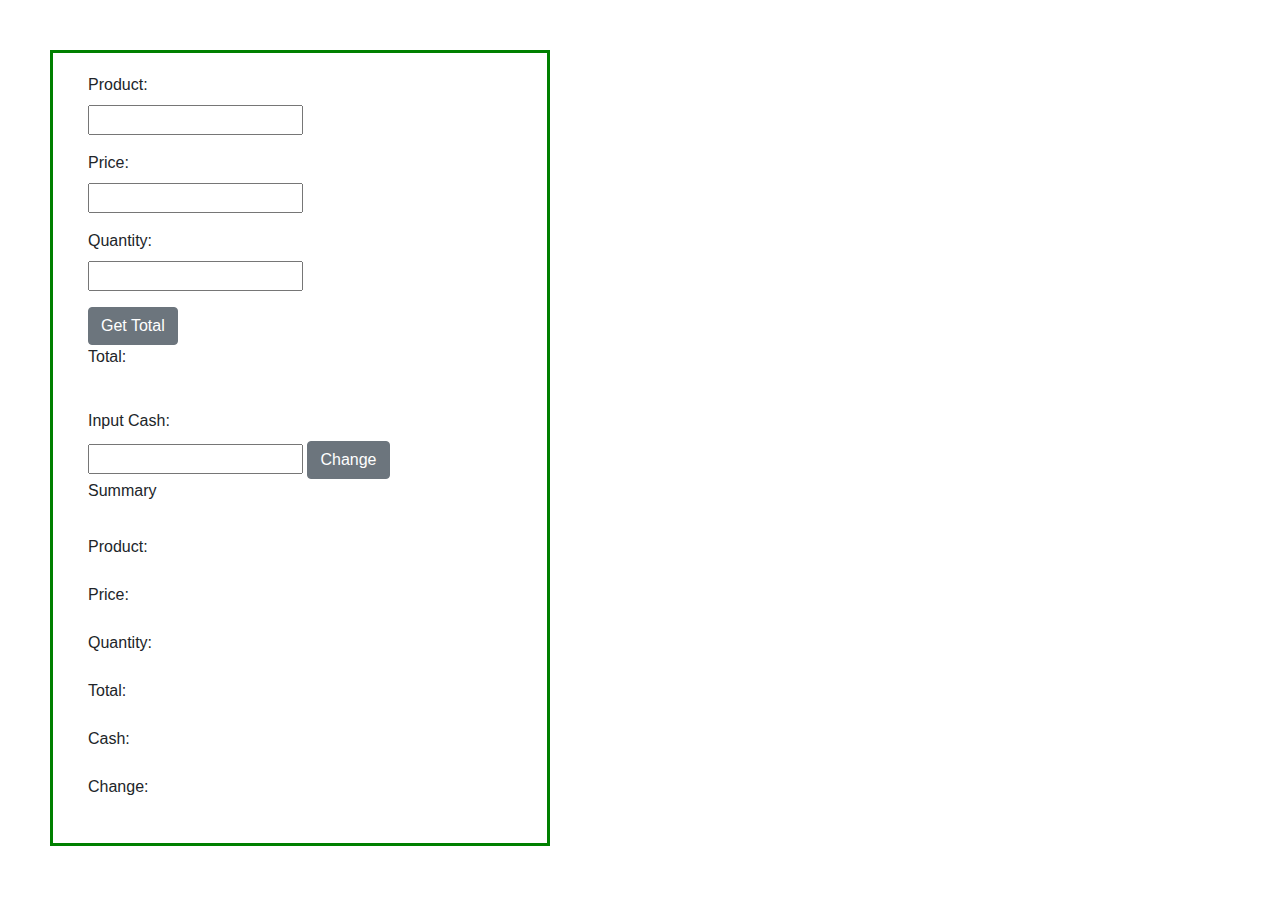
<file: Java Exercise/index.html>
<!DOCTYPE html>
<html lang="en">
<head>
    <meta charset="UTF-8">
    <meta name="viewport" content="width=
    , initial-scale=1.0">
    <meta http-equiv="X-UA-Compatible" content="ie=edge">
    <title>Document</title>
    <link rel="stylesheet" href="https://stackpath.bootstrapcdn.com/bootstrap/4.3.1/css/bootstrap.min.css" integrity="sha384-ggOyR0iXCbMQv3Xipma34MD+dH/1fQ784/j6cY/iJTQUOhcWr7x9JvoRxT2MZw1T" crossorigin="anonymous">
    <link rel="stylesheet" href="style.css">

</head>
<body>
    
    <div class="container">
        <div class="inputs">
            <div class="form-group">
                <label>Product:</label><br>
                <input type="text" id="product">
            </div>

            <div class="form-group">
                <label>Price: </label><br>
                <input type="number" id="price">
            </div>

            <div class="form-group">
                <label>Quantity:</label><br>
                <input type="number" id="quantity">
            </div>

            <div class="form-group2">
                <input type="button" class="btn btn-secondary" value="Get Total" onclick="getTotal()">
            </div>
        
            <div class="form-group">
                <label>Total: <p id="total"></p></label>
            </div>
        
            <div class="form-group2">
                <label>Input Cash: </label><br>
                <input type="number" id="inputCash">
                <input type="button" class="btn btn-secondary" value="Change" onclick="save()"><br>
                <label>Summary</label><br><br>
                <label>Product: <p id="inPrd"></p></label><br>
                <label>Price: <p id="inPrice"></p></label><br>
                <label>Quantity: <p id="inQuantity"></p></label><br>
                <label>Total: <p id="inTotal"></p></label><br>
                <label>Cash: <p id="inCash"></p></label><br>
                <label>Change: <p id="inChange"></p></label>
            </div>
        
            
        


        </div>
    </div>


    <script src="java.js"></script>
</body>
</html>
</file>
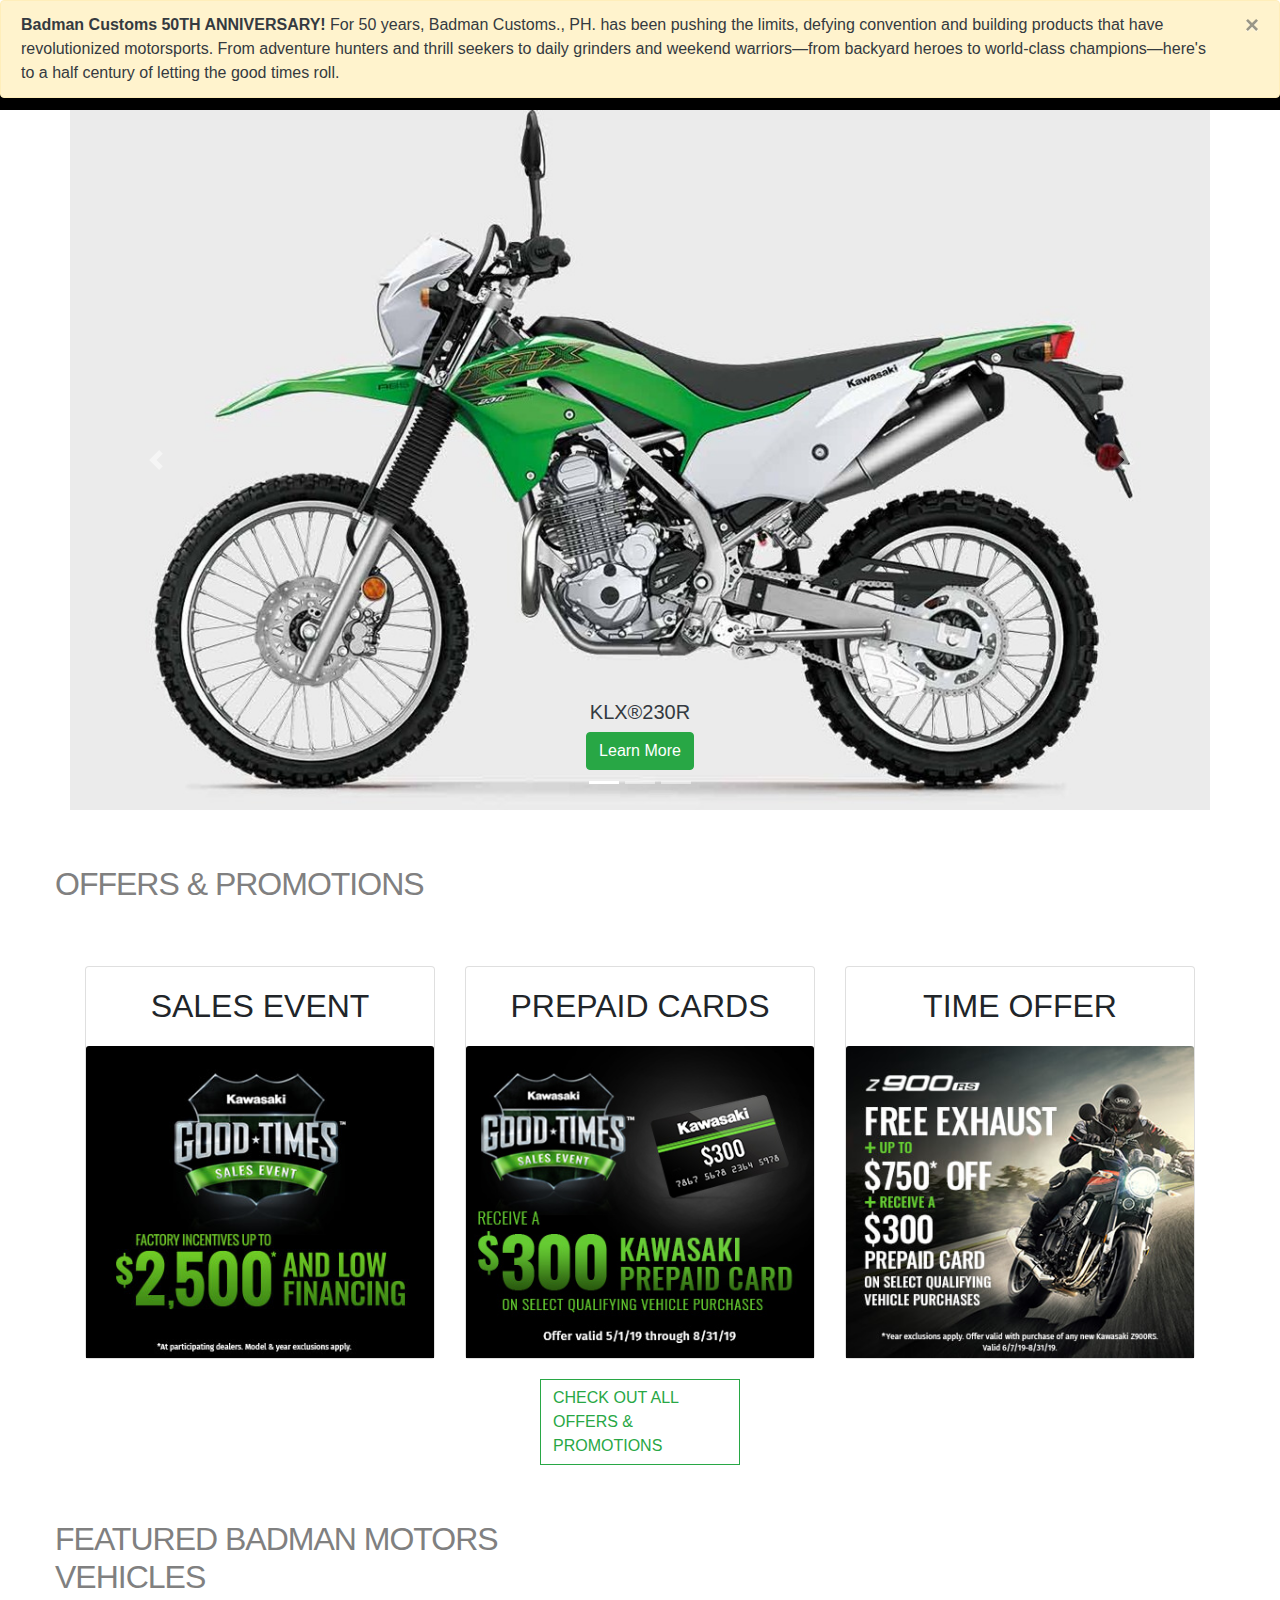
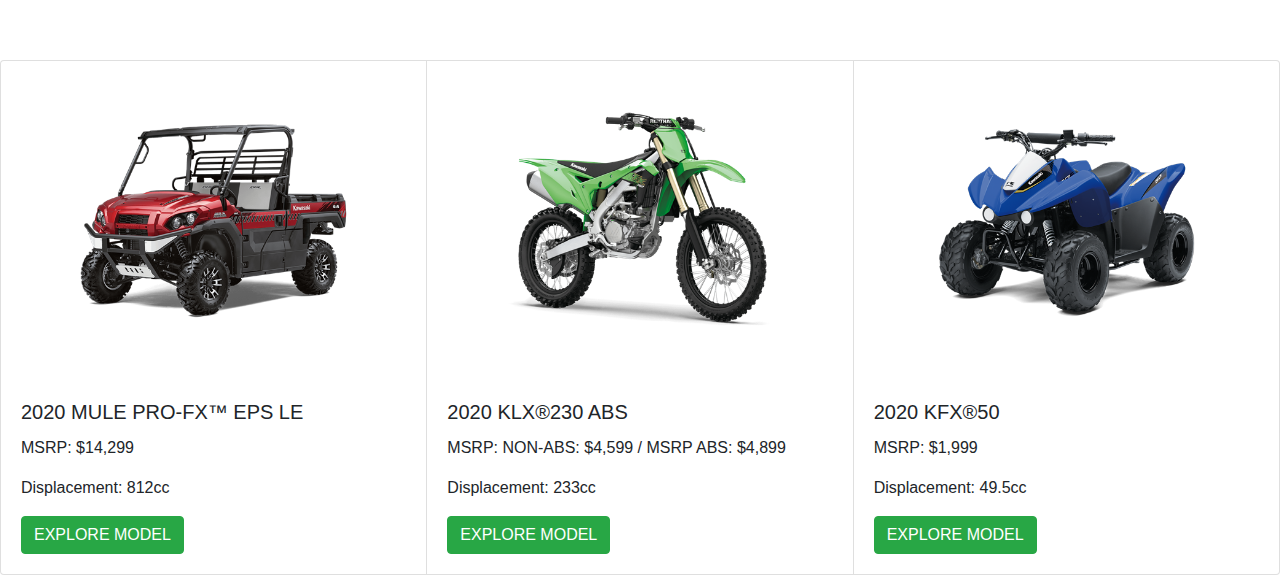
<file: Online shop html/index.html>
<!DOCTYPE html>
<html lang="en">
<head>
    <meta charset="UTF-8">
    <meta name="viewport" content="width=device-width, initial-scale=1.0">
    <meta http-equiv="X-UA-Compatible" content="ie=edge">
    <title>Badman Customs</title>
    <link rel="stylesheet" href="https://stackpath.bootstrapcdn.com/bootstrap/4.3.1/css/bootstrap.min.css" integrity="sha384-ggOyR0iXCbMQv3Xipma34MD+dH/1fQ784/j6cY/iJTQUOhcWr7x9JvoRxT2MZw1T" crossorigin="anonymous"> 
    <link rel="stylesheet" href="style.css">    
</head>
          
    <nav class="navbar navbar-expand-md navbar-light" style="background-color: #000">

        <button class="navbar-toggler" data-toggle="collapse" data-target="collapse_target">
            <span class="navbar-toggler-icon"></span>
        </button>
        <a class="navbar-brand">
            <img src="Badlogo.jpg" class="rounded-circle" width="auto" height="70" >
        </a>
        <span class="navbar-text text-light">Badman Customs</span>
        <ul class="navbar-nav mr-auto"></ul>  
        <li class="navbar-nav">
            <a class="nav-link text-light" href="#">Home</a>
        </li>
        <li class="navbar-nav">
            <a class="nav-link text-light" href="#">Our Team</a>
        </li>
        <li class="navbar-nav">
            <a class="nav-link text-light" href="#">View cart</a>
        </li>
        <li class="navbar-nav">
            <a class="nav-link text-light" href="#">Login</a>
        </li>
      <form class="form-inline">    
          <input class="form-control mr-sm-2" type="search" placeholder="Search" aria-label="Search">
      </form>


    </nav>
  
   
  <section>
        <div class="container">
            <div id=slider></div>
            <div class="row">
                    <div class="cm-sm-12">
                         <div class="bd-example">
                                 <div id="carouselExampleCaptions" class="carousel slide" data-ride="carousel">
                                   <ol class="carousel-indicators">
                                     <li data-target="#carouselExampleCaptions" data-slide-to="0" class="active"></li>
                                     <li data-target="#carouselExampleCaptions" data-slide-to="1"></li>
                                     <li data-target="#carouselExampleCaptions" data-slide-to="2"></li>
                                   </ol>
                                   <div class="carousel-inner">
                                     <div class="carousel-item active">
                                       <img src="qwe1.jpg" class="d-block w-100" alt="motorcycle">
                                       <div class="carousel-caption d-none d-md-block text-dark font-weight-bold">
                                         <h5>KLX®230R</h5>
                                         <button type="button" class="btn btn-success">Learn More</button>
                                        </div>
                                     </div>
                                     <div class="carousel-item">
                                       <img src="qwe2.jpg" class="d-block w-100" alt="motorcycle">
                                       <div class="carousel-caption d-none d-md-block text-dark font-weight-bold">
                                         <h5>NINJA H2™ SX</h5>
                                         <button type="button" class="btn btn-success">Learn More</button>
                                       </div>
                                     </div>
                                     <div class="carousel-item">
                                       <img src="qwe3.jpg" class="d-block w-100" alt="motorcycle">
                                       <div class="carousel-caption d-none d-md-block text-dark font-weight-bold">
                                         <h5>VERSYS®-X 300</h5>                         
                                         <button type="button" class="btn btn-success">Learn More</button>
                                        </div>
                                     </div>
                                   </div>
                                   <a class="carousel-control-prev" href="#carouselExampleCaptions" role="button" data-slide="prev">
                                     <span class="carousel-control-prev-icon" aria-hidden="true"></span>
                                     <span class="sr-only">Previous</span>
                                   </a>
                                   <a class="carousel-control-next" href="#carouselExampleCaptions" role="button" data-slide="next">
                                     <span class="carousel-control-next-icon" aria-hidden="true"></span>
                                     <span class="sr-only">Next</span>
                                   </a>
                                 </div>
                               </div>
                         
                             <div class="alert alert-warning alert-dismissible fade show fixed-top text-dark" role="alert">
                                 <strong>Badman Customs
                                  50TH ANNIVERSARY!</strong> For 50 years, Badman Customs., PH. has been pushing the limits, defying convention and building products that have revolutionized motorsports. From adventure hunters and thrill seekers to daily grinders and weekend warriors—from backyard heroes to world-class champions—here's to a half century of letting the good times roll.
                                 <button type="button" class="close" data-dismiss="alert" aria-label="Close">
                                   <span aria-hidden="true">&times;</span>
                                 </button>
                               </div>
                    </div>
                </div>
            </div>     
</section>

<div class="jumbotron-fluids">
    <div class="row">
      <div class="col-sm-6">
        <span>
        <h2>
            OFFERS & PROMOTIONS	
             </h2>  
        </span>
      </div>
    </div>
  </div>
  


<div class="container">
  <div class="row">
    <div class="col-sm-12">
        <div class="card-deck">
           <div class="card" style="width: 18rem;">
                <div class="card-body">
                <h2 class="card-text text-center">SALES EVENT</h2>
                </div>
                <img src="zxc1.jpg" class="card-img-top" alt="...">               
            </div>
             <div class="card" style="width: 18rem;">
                 <div class="card-body">
                 <h2 class="card-text text-center">PREPAID CARDS</h2>
                 </div>
                 <img src="zxc2.jpg" class="card-img-top" alt="...">
            </div>
             <div class="card" style="width: 18rem;">
                 <div class="card-body">
                 <h2 class="card-text text-center">TIME OFFER</h2>
                 </div> 
                 <img src="zxc3.jpg" class="card-img-top" alt="...">                  
             </div>

        </div>
       <div class="container">
         <div class="row">
           <div class="col-sm-12">
              <div class="mx-auto" style="width: 200px; margin-top: 20px;">
                  <button type="button" class="btn btn-outline-success rounded-0 text-sm-left">CHECK OUT ALL OFFERS & PROMOTIONS</button>
                </div>
           </div>
         </div>
       </div>

      </div>
  </div>
</div>





<div class="jumbotron-fluids">
  <div class="row">
    <div class="col-sm-6">
      <span>
      <h2>
          FEATURED BADMAN MOTORS VEHICLES  
           </h2>  
      </span>
    </div>
  </div>
</div>

<div class="card-group">
       
          <div class="card">
          <img class="card-img-top" src="motor1.png" alt="Card image cap">
          <div class="card-body">
            <h5 class="card-title"> 2020 MULE PRO-FX™ EPS LE</h5>
            <p class="card-text">MSRP: $14,299</p>
            <p class="card-text">Displacement: 812cc</p>
            <button type="button" class="btn btn-success">EXPLORE MODEL</button>
          </div>
        </div>
        <div class="card">
          <img class="card-img-top" src="motor2.png" alt="Card image cap">
          <div class="card-body">
            <h5 class="card-title">2020 KLX®230 ABS</h5>
            <p class="card-text">MSRP: NON-ABS: $4,599 / MSRP ABS: $4,899</p>
            <p class="card-text">Displacement: 233cc</p>
            <button type="button" class="btn btn-success">EXPLORE MODEL</button>
          </div>
        </div>
        <div class="card">
          <img class="card-img-top" src="motor3.png" alt="Card image cap">
          <div class="card-body">
            <h5 class="card-title">2020 KFX®50</h5>
            <p class="card-text">MSRP: $1,999</p>
            <p class="card-text">Displacement: 49.5cc</p>
            <button type="button" class="btn btn-success">EXPLORE MODEL</button>
          </div>
        </div>
      </div>



<script src="https://code.jquery.com/jquery-3.3.1.slim.min.js" integrity="sha384-q8i/X+965DzO0rT7abK41JStQIAqVgRVzpbzo5smXKp4YfRvH+8abtTE1Pi6jizo" crossorigin="anonymous"></script>
<script src="https://cdnjs.cloudflare.com/ajax/libs/popper.js/1.14.7/umd/popper.min.js" integrity="sha384-UO2eT0CpHqdSJQ6hJty5KVphtPhzWj9WO1clHTMGa3JDZwrnQq4sF86dIHNDz0W1" crossorigin="anonymous"></script>
<script src="https://stackpath.bootstrapcdn.com/bootstrap/4.3.1/js/bootstrap.min.js" integrity="sha384-JjSmVgyd0p3pXB1rRibZUAYoIIy6OrQ6VrjIEaFf/nJGzIxFDsf4x0xIM+B07jRM" crossorigin="anonymous"></script>

</body>
</html>
</file>
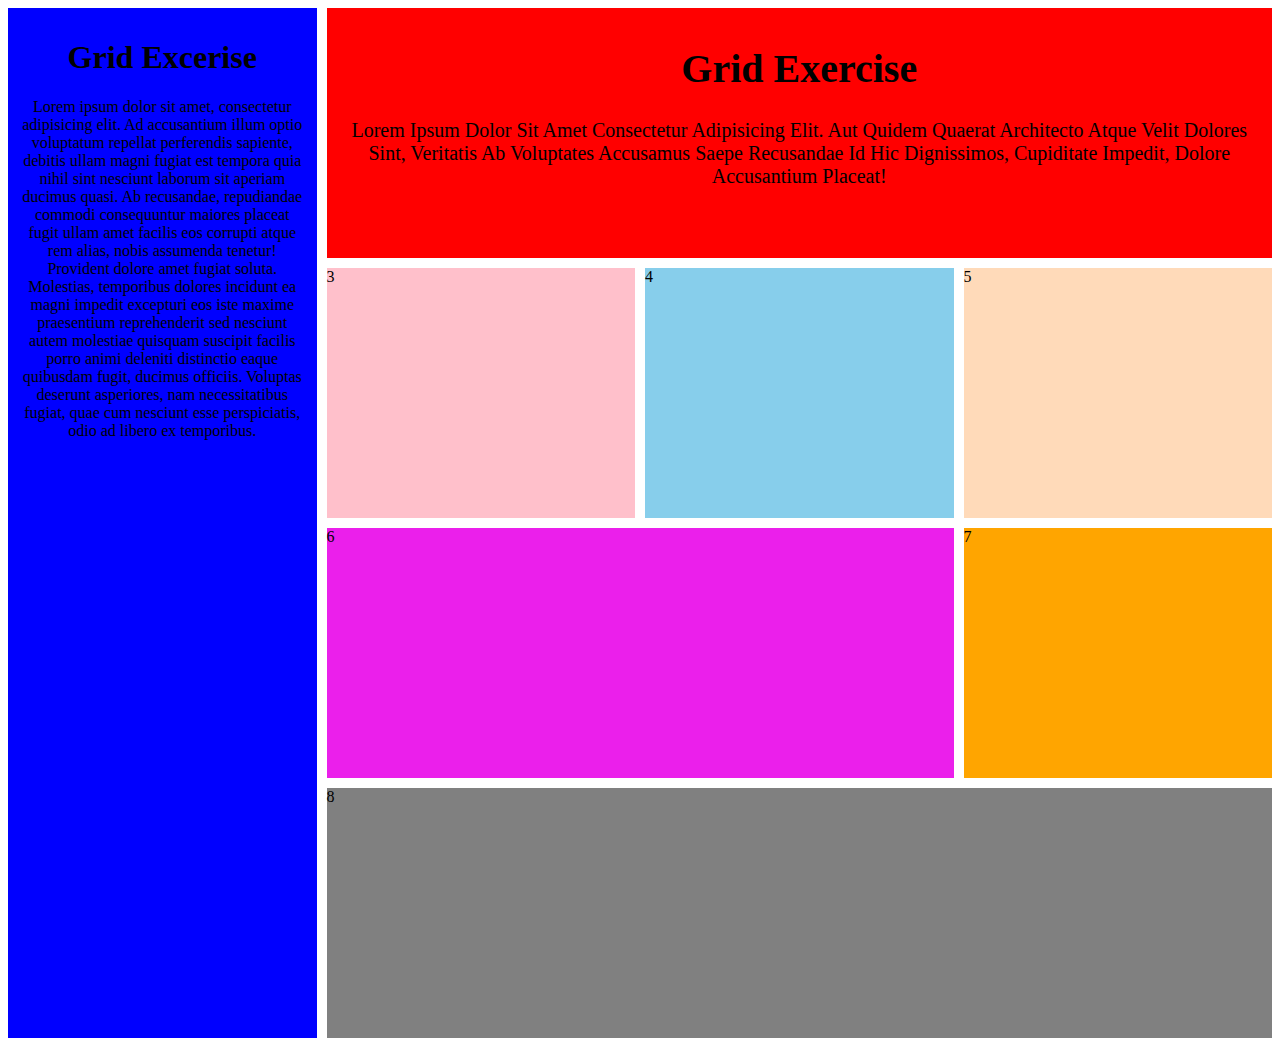
<file: Grid Exercise/Grid Exercise.html>
<!DOCTYPE html>
<html lang="en">
<head>
    <meta charset="UTF-8">
    <meta name="viewport" content="width=device-width, initial-scale=1.0">
    <meta http-equiv="X-UA-Compatible" content="ie=edge">
    <title>Grid Excerise</title>

    <link rel="stylesheet" href="grid.css">
</head>
<body>

    <div class="wrapper">
        <div>
            <h1>Grid Excerise</h1>  
            <p>Lorem ipsum dolor sit amet, consectetur adipisicing elit. Ad accusantium illum optio voluptatum repellat perferendis sapiente, debitis ullam magni fugiat est tempora quia nihil sint nesciunt laborum sit aperiam ducimus quasi. Ab recusandae, repudiandae commodi consequuntur maiores placeat fugit ullam amet facilis eos corrupti atque rem alias, nobis assumenda tenetur! Provident dolore amet fugiat soluta. Molestias, temporibus dolores incidunt ea magni impedit excepturi eos iste maxime praesentium reprehenderit sed nesciunt autem molestiae quisquam suscipit facilis porro animi deleniti distinctio eaque quibusdam fugit, ducimus officiis. Voluptas deserunt asperiores, nam necessitatibus fugiat, quae cum nesciunt esse perspiciatis, odio ad libero ex temporibus.</p>
        </div>
        <div>
            <h1>Grid Exercise</h1>
            <p>Lorem ipsum dolor sit amet consectetur adipisicing elit. Aut quidem quaerat architecto atque velit dolores sint, veritatis ab voluptates accusamus saepe recusandae id hic dignissimos, cupiditate impedit, dolore accusantium placeat!</p>
        </div>
        <div>3</div>
        <div>4</div>
        <div>5</div>   
        <div>6</div> 
        <div>7</div>
        <div>8</div>
    </div>
    

</body>
</html>
</file>
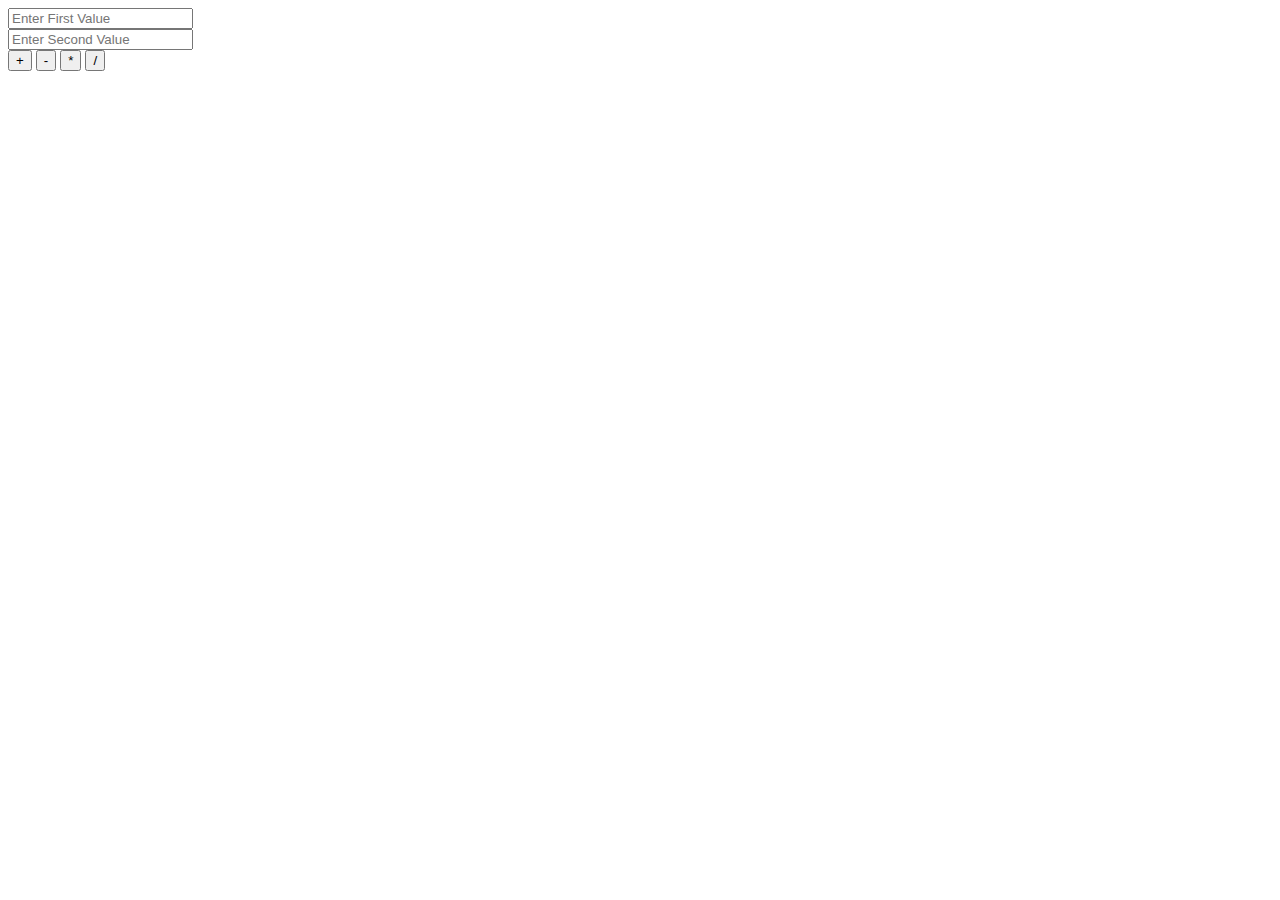
<file: Java Calc Exercise/index3.html>
<!DOCTYPE html>
<html lang="en">
<head>
    <meta charset="UTF-8">
    <meta name="viewport" content="width=device-width, initial-scale=1.0">
    <meta http-equiv="X-UA-Compatible" content="ie=edge">
    <title>JAVA</title>
  



</head>
<body>

     
    <input type="text" id="1" placeholder="Enter First Value"><br>
    <input type="text" id="2" placeholder="Enter Second Value"><br>    
    <button onclick="add()"> + </button>
    <button onclick="minus()">-</button>
    <button onclick="multiply()">*</button>
    <button onclick="divide()">/</button>
   


    <script src="script.js"></script>
</body>
</html>
</file>
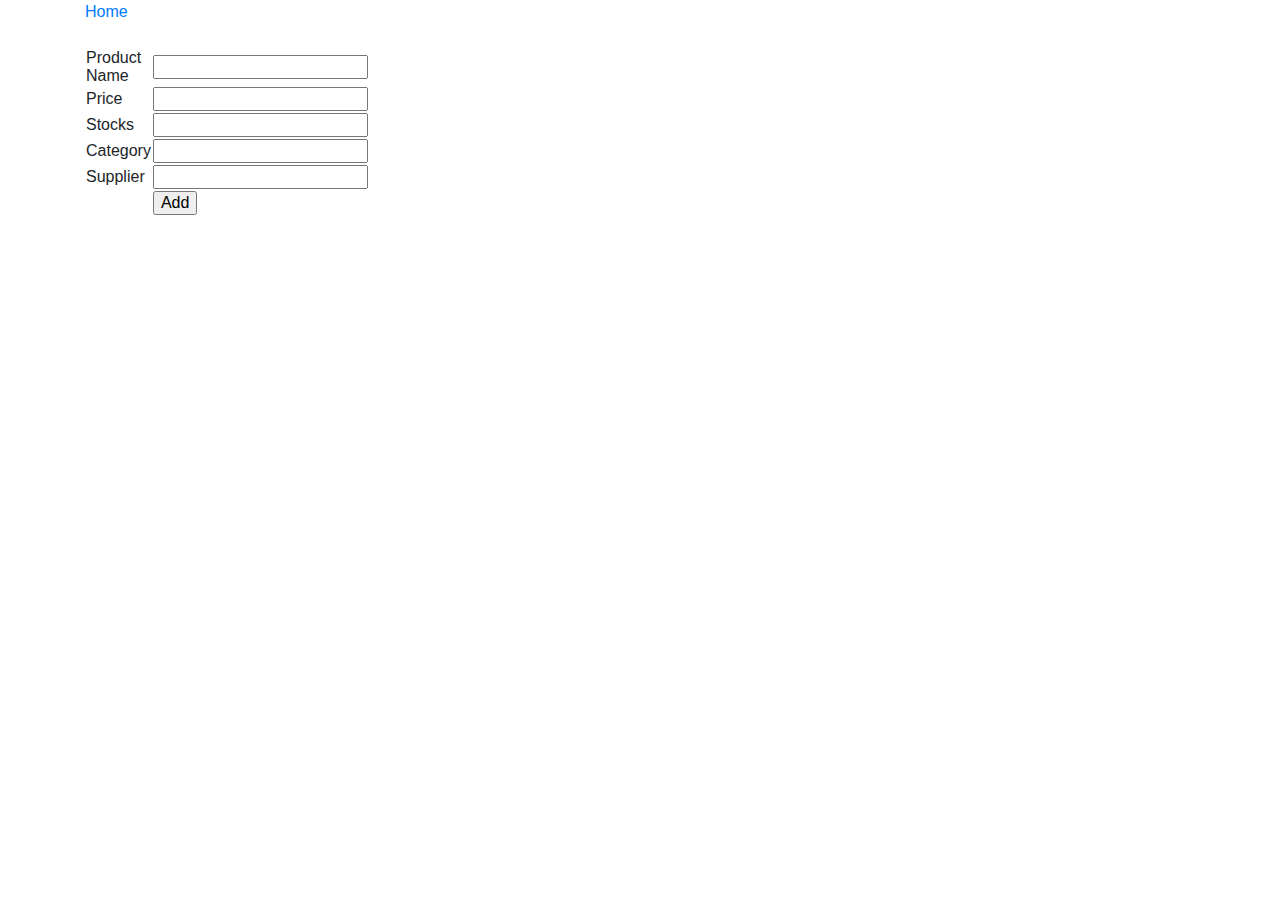
<file: mycrud/add.html>
<html>
<head>
	<title>Add Data</title>
	<!-- bootstrap -->
	<link rel="stylesheet" href="https://stackpath.bootstrapcdn.com/bootstrap/4.3.1/css/bootstrap.min.css" integrity="sha384-ggOyR0iXCbMQv3Xipma34MD+dH/1fQ784/j6cY/iJTQUOhcWr7x9JvoRxT2MZw1T" crossorigin="anonymous">
</head>

<body>
<div class="container">
	<a href="index.php">Home</a>
	<br/><br/>

	<form action="add.php" method="post" name="form1">
		<table width="25%" border="0">
			<tr> 
				<td>Product Name</td>
				<td><input type="text" name="pName"></td>
			</tr>
			<tr> 
				<td>Price</td>
				<td><input type="text" name="price"></td>
			</tr>
			<tr> 
				<td>Stocks</td>
				<td><input type="text" name="stocks"></td>
			</tr>
			<tr>
				<td>Category</td>
				<td><input type="text" name="category"></td>
			</tr>
			<tr>
				<td>Supplier</td>
				<td><input type="text" name="supplier"></td>
			</tr>
			<tr> 
				<td></td>
				<td><input type="submit" name="Submit" value="Add"></td>
			</tr>
		</table>
	</form>
</div>	
	
<!-- jquery bootstrap -->
<script src="https://code.jquery.com/jquery-3.3.1.slim.min.js" integrity="sha384-q8i/X+965DzO0rT7abK41JStQIAqVgRVzpbzo5smXKp4YfRvH+8abtTE1Pi6jizo" crossorigin="anonymous"></script>
<script src="https://cdnjs.cloudflare.com/ajax/libs/popper.js/1.14.7/umd/popper.min.js" integrity="sha384-UO2eT0CpHqdSJQ6hJty5KVphtPhzWj9WO1clHTMGa3JDZwrnQq4sF86dIHNDz0W1" crossorigin="anonymous"></script>
<script src="https://stackpath.bootstrapcdn.com/bootstrap/4.3.1/js/bootstrap.min.js" integrity="sha384-JjSmVgyd0p3pXB1rRibZUAYoIIy6OrQ6VrjIEaFf/nJGzIxFDsf4x0xIM+B07jRM" crossorigin="anonymous"></script>
</body>
</html>
</file>
<file: Java Exercise/style.css>
.container {
    margin: 50px;
    width: 500px;
    border: 3px solid green;
    
}
.inputs {
    
    padding: 20px;
    font-family: Impact, Haettenschweiler, 'Arial Narrow Bold', sans-serif
}
</file>
<file: Online shop html/style.css>
.navbar {
    font-style: bold;
    font-size-adjust: initial;
    color: whitesmoke;
    margin: 0px;
    padding: 10px;
    margin-top: 10px;
    text-transform: uppercase;
    font-family: 'Oswald', sans-serif;
    font-weight: 500;
    font-size: 20px;
    letter-spacing: -1px;

}
.jumbotron-fluids  {
    background-color:white;
    background-attachment: fixed;
    color: black;
    font-style: bold;
    background-size: cover;
     padding: 5px;
    margin:50px;
    font-family: 'Oswald', sans-serif;
    font-weight: 500;
    text-transform: uppercase;
    font-size: 60px;
    letter-spacing: -1px;
    line-height: 60px;
    color: #808080;
}
</file>
<file: Grid Exercise/grid.css>
.body {
    margin: 50px;
}

.wrapper { 
    display:grid;
    grid-template-columns:repeat(4 , 1fr);
    grid-auto-rows:minmax(auto, 250px);
    grid-column-gap: 10px;
    grid-row-gap:10px;
    
}

.wrapper > div  {

   
}

.wrapper >div:first-child {
    grid-row: 1/5;
    background-color:blue;
    padding: 10px;
    color: black;
    
        
}
.wrapper >div:nth-child(2) {
    grid-column: 2/5;
   background-color: red;
   padding: 10px
}
.wrapper >div:nth-child(3) {
    background-color:pink
}
.wrapper >div:nth-child(4) {
    background-color: skyblue
}
.wrapper >div:nth-child(5) {
    background-color: peachpuff
}
.wrapper >div:nth-child(6) {
    grid-column:2/4;
    background-color: rgb(235, 31, 235)

}
.wrapper >div:nth-child(7) {
    background-color:orange
}
.wrapper >div:nth-child(8) {
    grid-column: 2/5;
    background-color: gray
}
.wrapper >div:first-child {
    text-align: center
}
.wrapper >div:nth-child(2){
    text-align: center;
    text-transform: capitalize;
    font-family: 'Times New Roman', Times, serif;
    font-size: 20px
}
</file>
